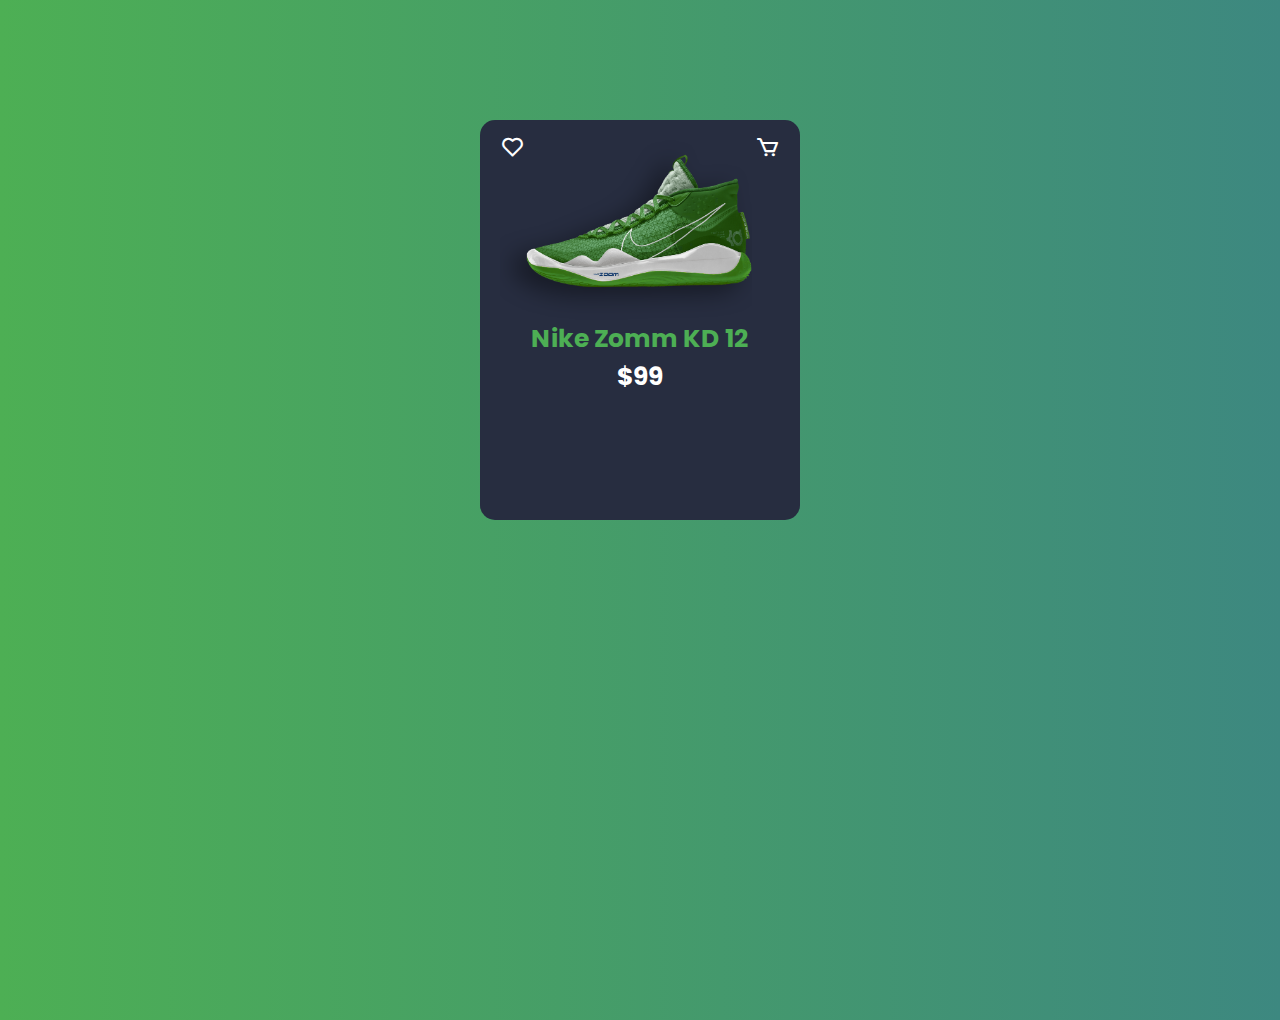
<file: day_1-Product_Card/index.html>
<html lang="en">

<head>
    <meta charset="UTF-8">
    <meta http-equiv="X-UA-Compatible" content="IE=edge">
    <meta name="viewport" content="width=device-width, initial-scale=1.0">
    <title>Day 1</title>
    <link rel="stylesheet" href="index.css">
    <link href='https://unpkg.com/boxicons@2.1.4/css/boxicons.min.css' rel='stylesheet'>
</head>

<body>
    <div class="card">
        <div class="card__heart"><i class='bx bx-heart'></i></div>
        <div class="card__cart"><i class='bx bx-cart'></i></div>
        <div class="card__img"><img src="./Nike Zoom KD 12.png" alt=""></div>
        <div class="card__title">Nike Zomm KD 12</div>
        <div class="card__price">$99</div>
        <div class="card__body">
            <div class="card__body--size">
                <h3>Size:</h3>
                <span>6</span>
                <span>7</span>
                <span>8</span>
                <span>9</span>
            </div>
            <div class="card__body--color">
                <h3>Color:</h3>
                <span class="card__body--color-green"></span>
                <span class="card__body--color-red"></span>
                <span class="card__body--color-black"></span>
            </div>
            <div class="card__body--action">
                <button>Buy Now</button>
                <button>Add Cart</button>
            </div>
        </div>
    </div>
</body>

</html>
</file>
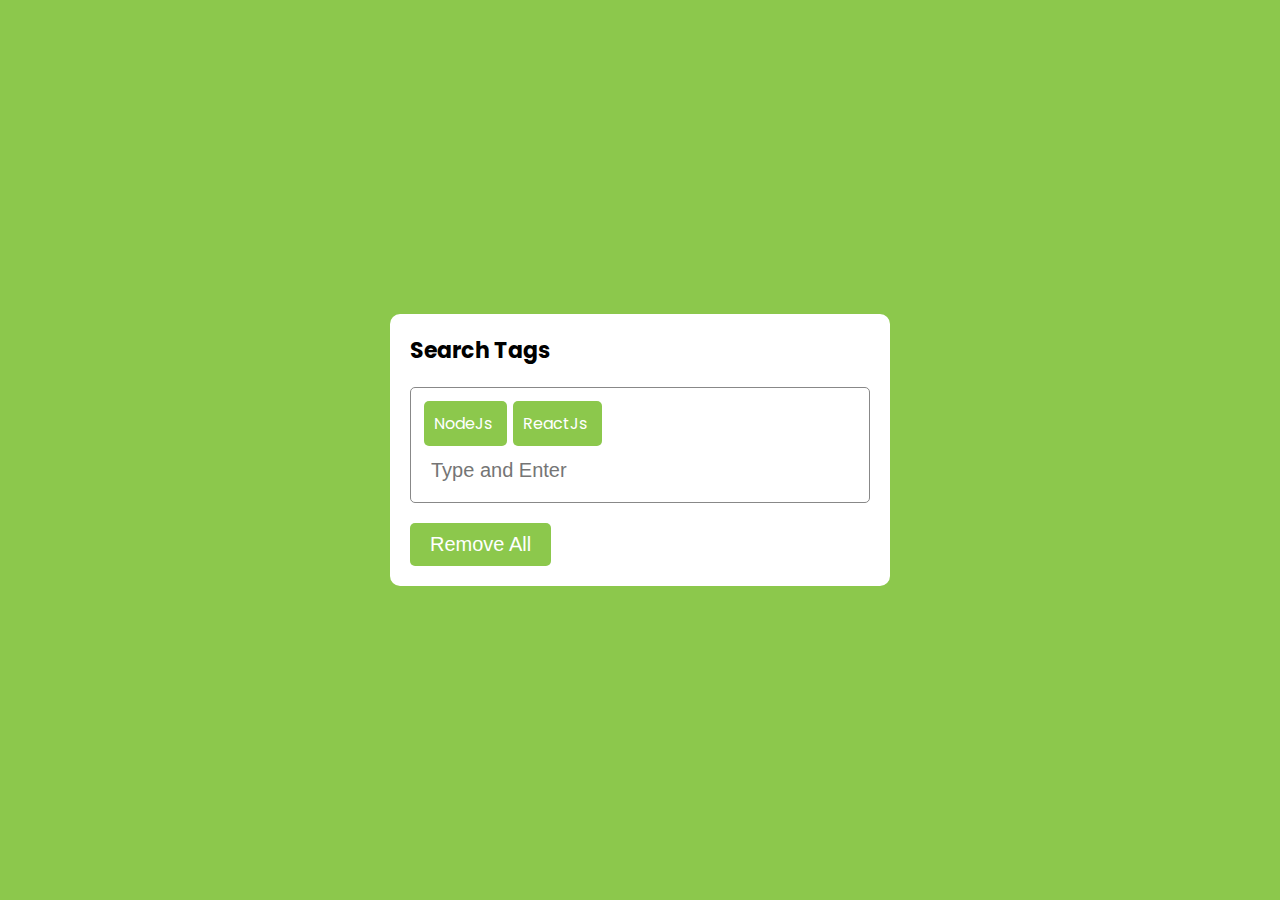
<file: day_10-Search_Tags/index.html>
<html lang="en">

<head>
    <meta charset="UTF-8">
    <meta http-equiv="X-UA-Compatible" content="IE=edge">
    <meta name="viewport" content="width=device-width, initial-scale=1.0">
    <title>Day 10</title>
    <link rel="stylesheet" href="index.css">
    <link rel="stylesheet" href="https://cdnjs.cloudflare.com/ajax/libs/font-awesome/6.2.1/css/all.min.css"
        integrity="sha512-MV7K8+y+gLIBoVD59lQIYicR65iaqukzvf/nwasF0nqhPay5w/9lJmVM2hMDcnK1OnMGCdVK+iQrJ7lzPJQd1w=="
        crossorigin="anonymous" referrerpolicy="no-referrer" />
</head>

<body>
    <div class="wrapper">
        <h2 class="title">Search Tags</h2>
        <div class="content">
            <input type="text" placeholder="Type and Enter">
        </div>
        <button class="remove-all">Remove All</button>
    </div>
</body>

<script src="index.js"></script>

</html>
</file>
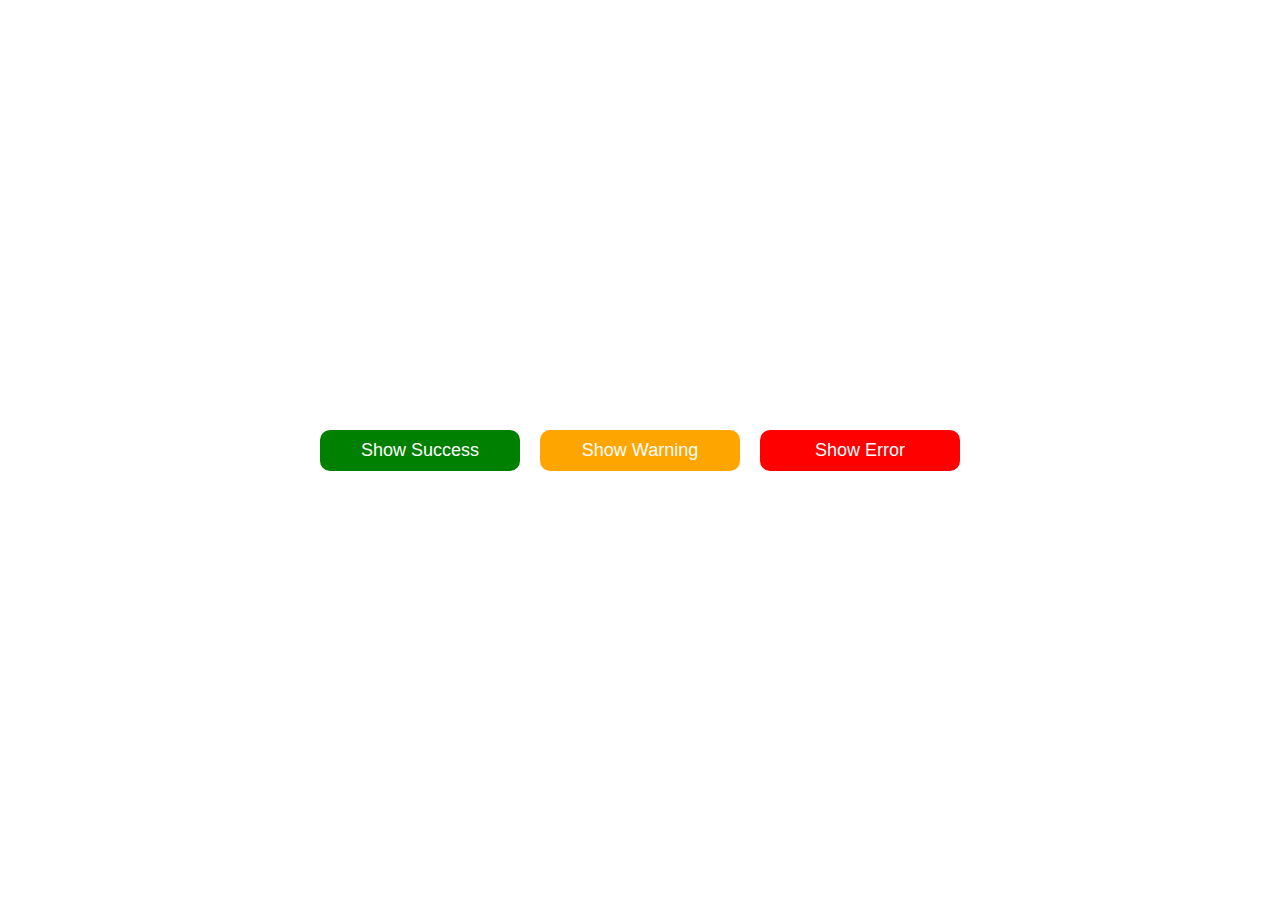
<file: day_11-Toast_Notidication/index.html>
<html lang="en">

<head>
    <meta charset="UTF-8">
    <meta http-equiv="X-UA-Compatible" content="IE=edge">
    <meta name="viewport" content="width=device-width, initial-scale=1.0">
    <title>Day 11</title>
    <link rel="stylesheet" href="index.css">
    <link rel="stylesheet" href="https://cdnjs.cloudflare.com/ajax/libs/font-awesome/6.2.1/css/all.min.css"
        integrity="sha512-MV7K8+y+gLIBoVD59lQIYicR65iaqukzvf/nwasF0nqhPay5w/9lJmVM2hMDcnK1OnMGCdVK+iQrJ7lzPJQd1w=="
        crossorigin="anonymous" referrerpolicy="no-referrer" />
</head>

<body>
    <div class="container">
        <button class="success">Show Success</button>
        <button class="warning">Show Warning</button>
        <button class="error">Show Error</button>
    </div>
    <div class="toasts"></div>
</body>

<script src="index.js"></script>

</html>
</file>
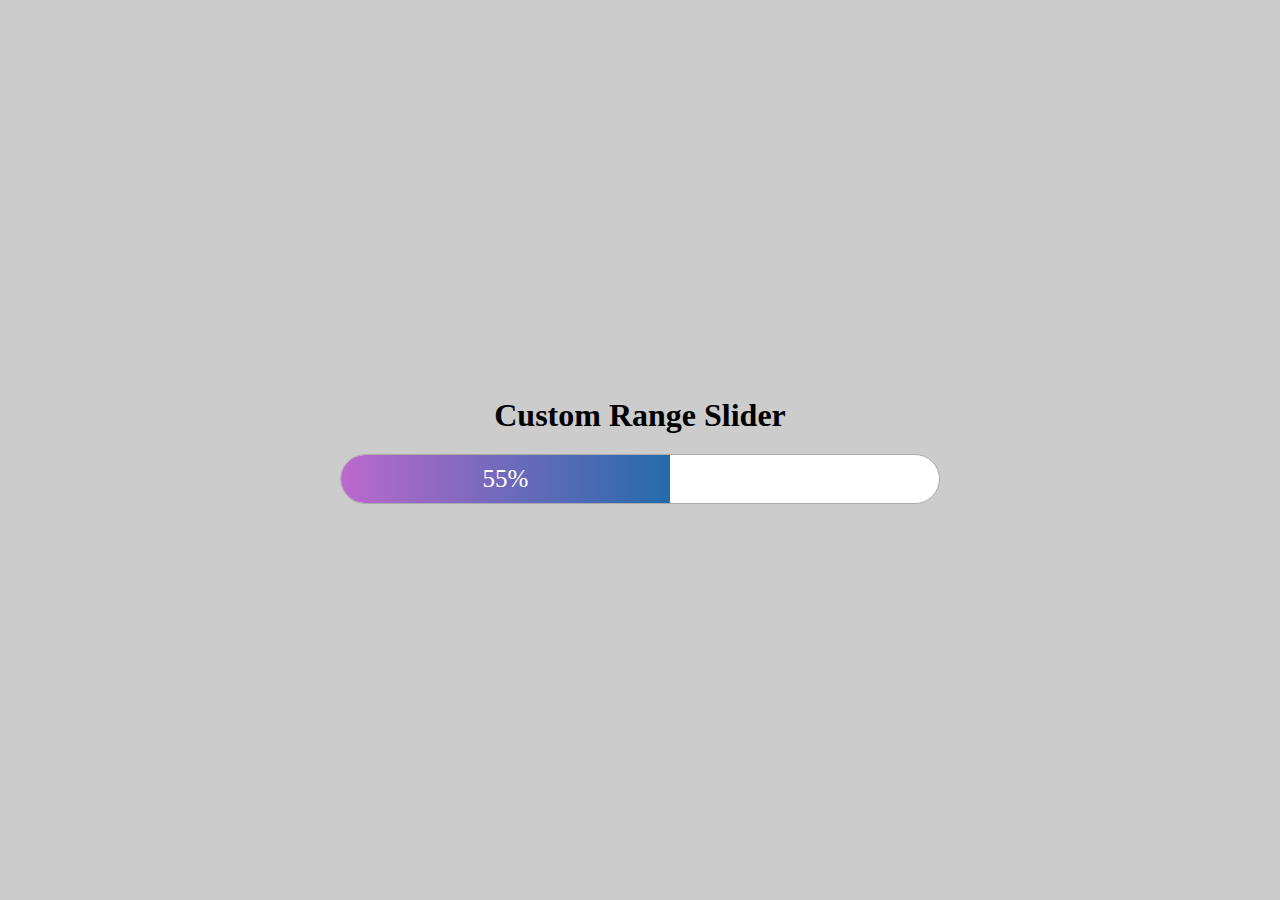
<file: day_12-Range_Slider/index.html>
<html lang="en">

<head>
    <meta charset="UTF-8">
    <meta http-equiv="X-UA-Compatible" content="IE=edge">
    <meta name="viewport" content="width=device-width, initial-scale=1.0">
    <title>Day 12</title>
    <link rel="stylesheet" href="index.css">
</head>

<body>
    <h1>Custom Range Slider</h1>
    <div class="range">
        <div class="process">
            <span>50%</span>
        </div>
    </div>
</body>

<script src="index.js"></script>

</html>
</file>
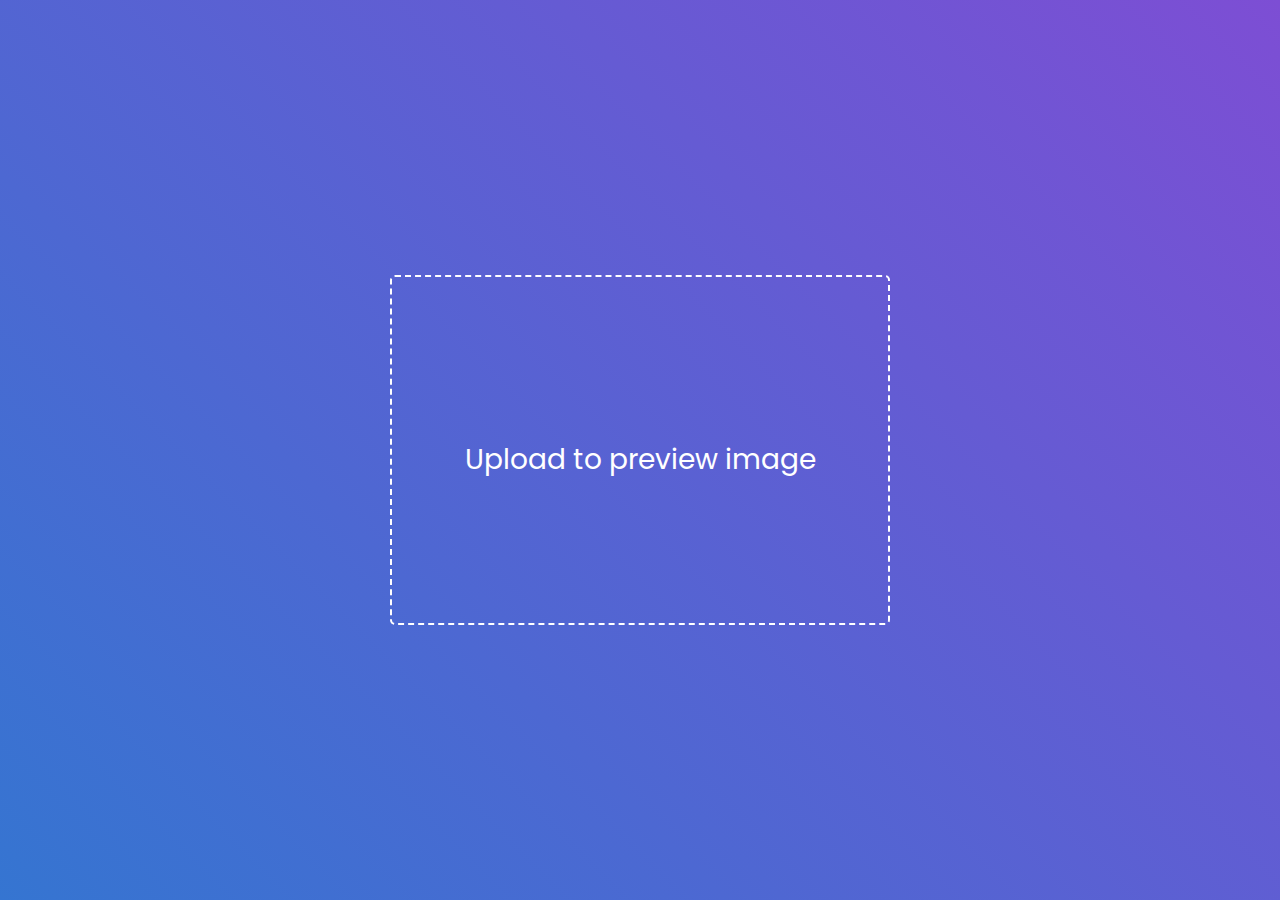
<file: day_13-Preview_Image/index.html>
<html lang="en">

<head>
    <meta charset="UTF-8">
    <meta http-equiv="X-UA-Compatible" content="IE=edge">
    <meta name="viewport" content="width=device-width, initial-scale=1.0">
    <title>Day 13</title>
    <link rel="stylesheet" href="index.css">
    <link rel="stylesheet" href="https://cdnjs.cloudflare.com/ajax/libs/font-awesome/6.2.1/css/all.min.css"
        integrity="sha512-MV7K8+y+gLIBoVD59lQIYicR65iaqukzvf/nwasF0nqhPay5w/9lJmVM2hMDcnK1OnMGCdVK+iQrJ7lzPJQd1w=="
        crossorigin="anonymous" referrerpolicy="no-referrer" />
</head>

<body>
    <div class="container">
        <span class="error"></span>
        <label for="picture" class="preview">
            <i class="fas fa-cloud-upload-alt"></i>
            <span>Upload to preview image</span>
        </label>
        <input type="file" hidden id="picture">
    </div>
</body>

<script src="index.js"></script>

</html>
</file>
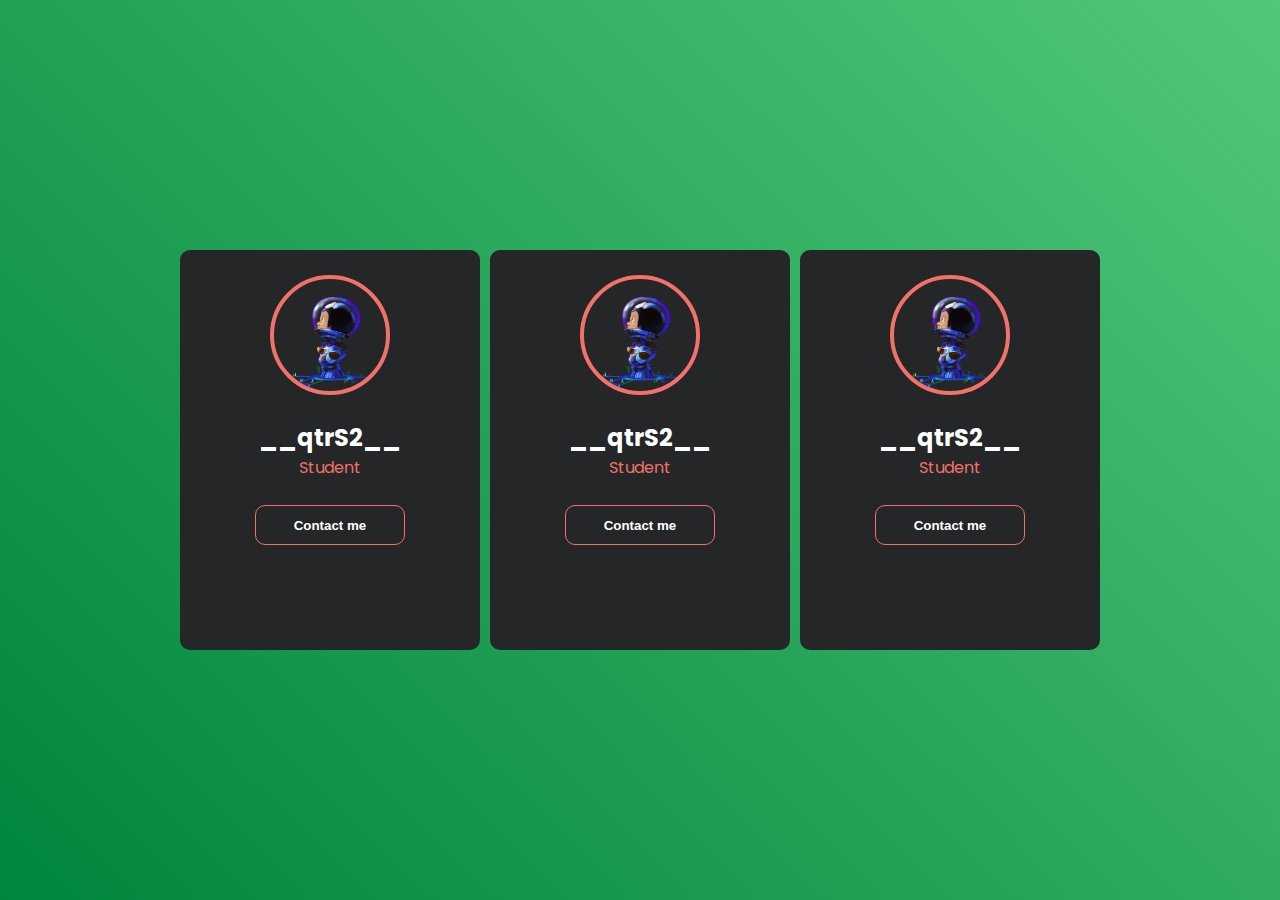
<file: day_2-Profile_Card/index.html>
<html lang="en">

<head>
    <meta charset="UTF-8">
    <meta http-equiv="X-UA-Compatible" content="IE=edge">
    <meta name="viewport" content="width=device-width, initial-scale=1.0">
    <title>Day 2</title>
    <link rel="stylesheet" href="https://cdnjs.cloudflare.com/ajax/libs/font-awesome/6.2.1/css/all.min.css"
        integrity="sha512-MV7K8+y+gLIBoVD59lQIYicR65iaqukzvf/nwasF0nqhPay5w/9lJmVM2hMDcnK1OnMGCdVK+iQrJ7lzPJQd1w=="
        crossorigin="anonymous" referrerpolicy="no-referrer" />
    <link rel="stylesheet" href="index.css">
</head>

<body>
    <div class="card">
        <div class="card__img"><img src="./astrocat.png" alt=""></div>
        <h2>__qtrS2__</h2>
        <p>Student</p>
        <div class="card__social">
            <a href=""><i class="fa-brands fa-facebook"></i></a>
            <a href=""><i class="fa-brands fa-youtube"></i></a>
            <a href=""><i class="fa-brands fa-tiktok"></i></a>
            <a href=""><i class="fa-brands fa-github"></i></a>
        </div>
        <button>Contact me</button>
    </div>
    <div class="card">
        <div class="card__img"><img src="./astrocat.png" alt=""></div>
        <h2>__qtrS2__</h2>
        <p>Student</p>
        <div class="card__social">
            <a href=""><i class="fa-brands fa-facebook"></i></a>
            <a href=""><i class="fa-brands fa-youtube"></i></a>
            <a href=""><i class="fa-brands fa-tiktok"></i></a>
            <a href=""><i class="fa-brands fa-github"></i></a>
        </div>
        <button>Contact me</button>
    </div>
    <div class="card">
        <div class="card__img"><img src="./astrocat.png" alt=""></div>
        <h2>__qtrS2__</h2>
        <p>Student</p>
        <div class="card__social">
            <a href=""><i class="fa-brands fa-facebook"></i></a>
            <a href=""><i class="fa-brands fa-youtube"></i></a>
            <a href=""><i class="fa-brands fa-tiktok"></i></a>
            <a href=""><i class="fa-brands fa-github"></i></a>
        </div>
        <button>Contact me</button>
    </div>
</body>

</html>
</file>
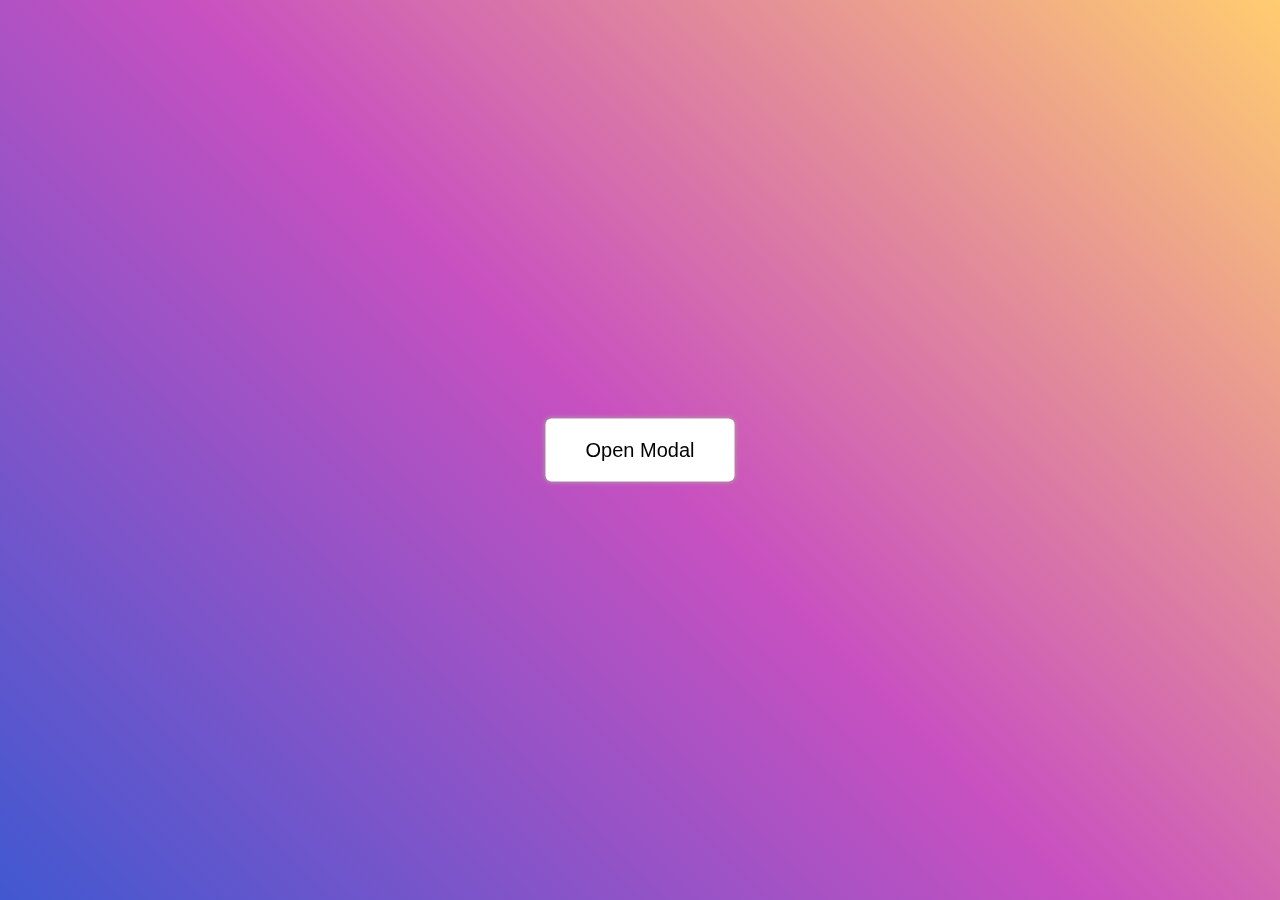
<file: day_3-Modal_Popup/index.html>
<html lang="en">

<head>
    <meta charset="UTF-8">
    <meta http-equiv="X-UA-Compatible" content="IE=edge">
    <meta name="viewport" content="width=device-width, initial-scale=1.0">
    <title>Day 3</title>
    <link rel="stylesheet" href="index.css">
    <link rel="stylesheet" href="https://cdnjs.cloudflare.com/ajax/libs/font-awesome/6.2.1/css/all.min.css"
        integrity="sha512-MV7K8+y+gLIBoVD59lQIYicR65iaqukzvf/nwasF0nqhPay5w/9lJmVM2hMDcnK1OnMGCdVK+iQrJ7lzPJQd1w=="
        crossorigin="anonymous" referrerpolicy="no-referrer" />
</head>

<body>
    <button class="open_modal_btn">Open Modal</button>
    <div class="modal hide">
        <div class="modal__header">
            <p>Welcome to __qtrS2__</p>
            <a class="icon_close"><i class="fa-solid fa-x"></i></a>
        </div>
        <div class="modal__body">
            <h3>Modal</h3>
            <p>Đây là phần body của modal</p>
        </div>
        <div class="modal__footer">
            <button class="btn_close">Close</button>
        </div>
    </div>
</body>

<script src="./index.js"></script>

</html>
</file>
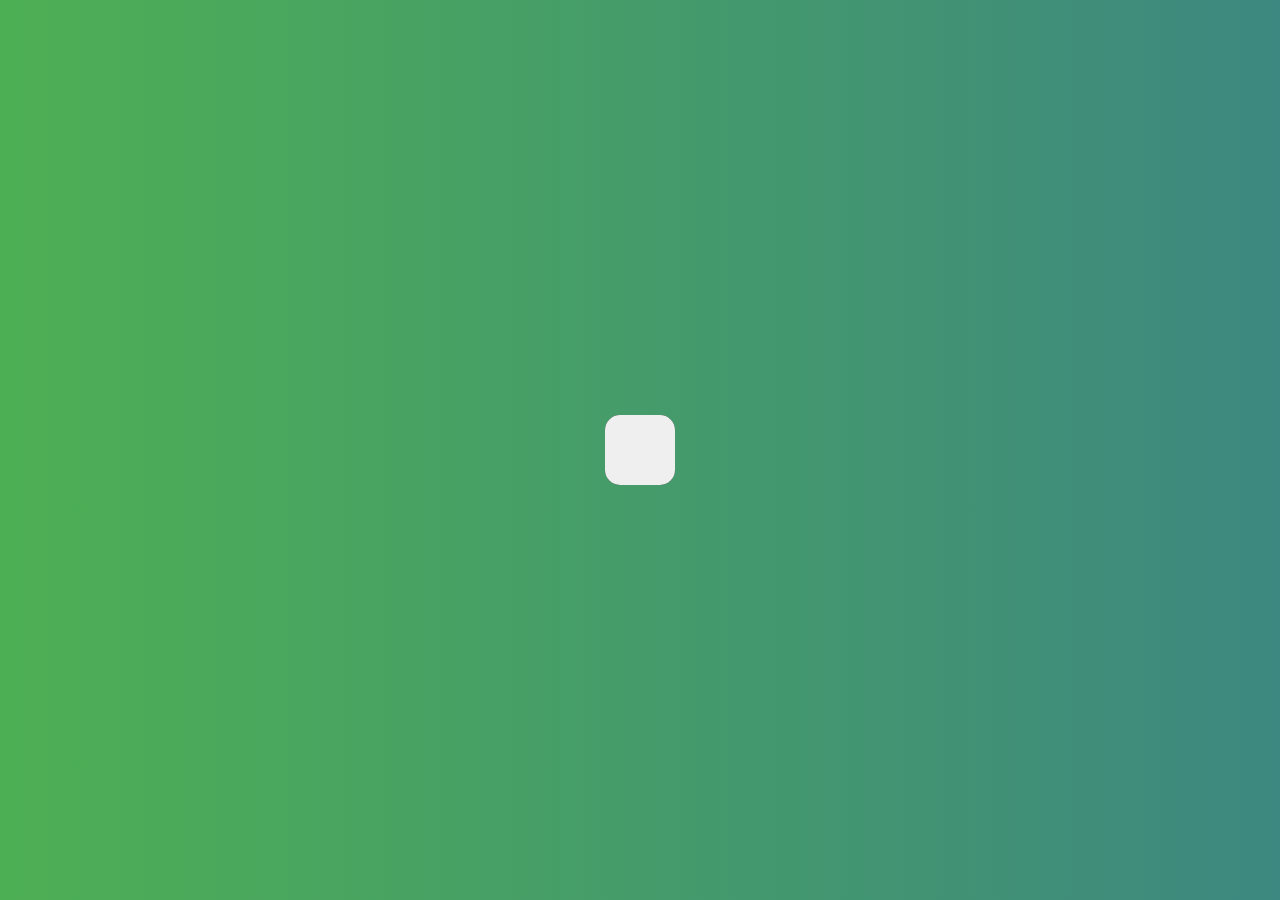
<file: day_5-Search_Box/index.html>
<html lang="en">

<head>
    <meta charset="UTF-8">
    <meta http-equiv="X-UA-Compatible" content="IE=edge">
    <meta name="viewport" content="width=device-width, initial-scale=1.0">
    <title>Day 5</title>
    <link rel="stylesheet" href="index.css">
    <link rel="stylesheet" href="https://cdnjs.cloudflare.com/ajax/libs/font-awesome/6.2.1/css/all.min.css"
        integrity="sha512-MV7K8+y+gLIBoVD59lQIYicR65iaqukzvf/nwasF0nqhPay5w/9lJmVM2hMDcnK1OnMGCdVK+iQrJ7lzPJQd1w=="
        crossorigin="anonymous" referrerpolicy="no-referrer" />
</head>

<body>
    <div class="search__box">
        <input class="search__box-input" type="text">
        <button class="search__box-btn"><i class="fa-solid fa-magnifying-glass"></i></button>
    </div>
</body>

<script src="./index.js"></script>

</html>
</file>
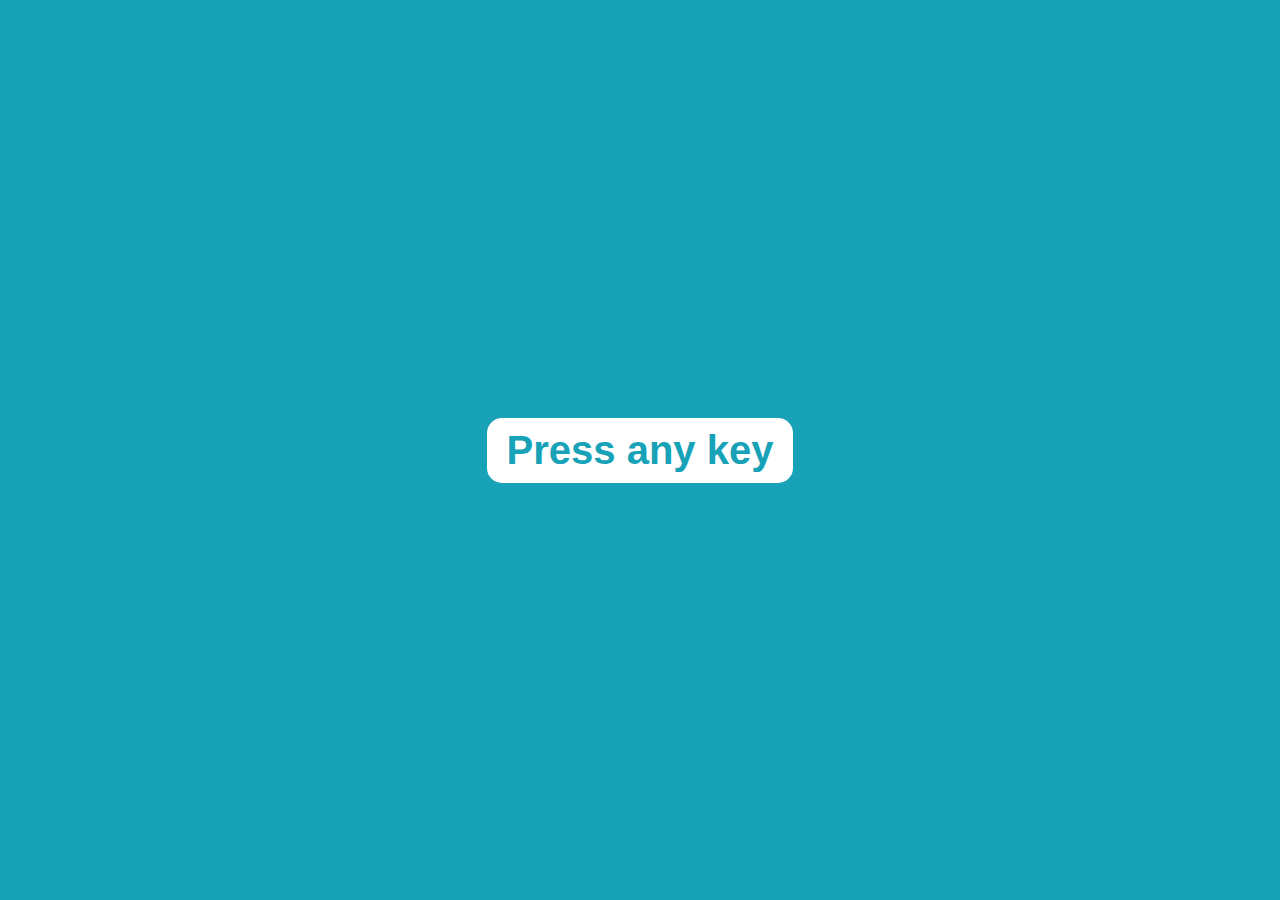
<file: day_6-Detect_Pressed_Key/index.html>
<html lang="en">

<head>
    <meta charset="UTF-8">
    <meta http-equiv="X-UA-Compatible" content="IE=edge">
    <meta name="viewport" content="width=device-width, initial-scale=1.0">
    <title>Day 6</title>
    <link rel="stylesheet" href="index.css">
</head>

<body>
    <button class="alert">Press any key</button>
    <div class="box hide">
        <p class="result"></p>
        <div class="detail">
            <div class="card" id="key">
                <p>Key</p>
                <p></p>
            </div>
            <div class="card" id="location">
                <p>Location</p>
                <p></p>
            </div>
            <div class="card" id="which">
                <p>Which</p>
                <p></p>
            </div>
            <div class="card" id="code">
                <p>Code</p>
                <p></p>
            </div>
        </div>
    </div>
</body>

<script src="./index.js"></script>

</html>
</file>
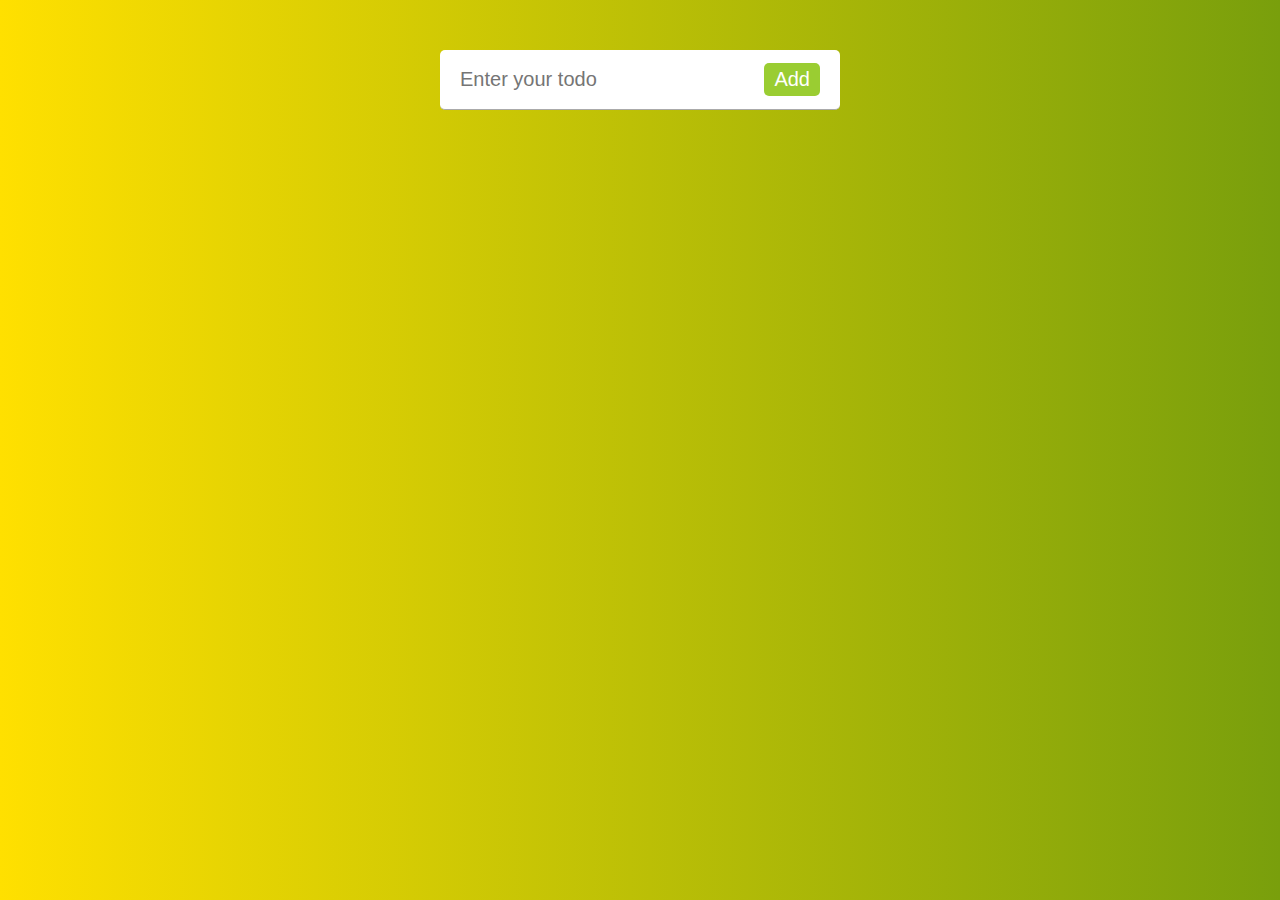
<file: day_7-Search_Tags/index.html>
<html lang="en">

<head>
    <meta charset="UTF-8">
    <meta http-equiv="X-UA-Compatible" content="IE=edge">
    <meta name="viewport" content="width=device-width, initial-scale=1.0">
    <title>Day 7</title>
    <link rel="stylesheet" href="index.css">
    <link rel="stylesheet" href="https://cdnjs.cloudflare.com/ajax/libs/font-awesome/6.2.1/css/all.min.css"
        integrity="sha512-MV7K8+y+gLIBoVD59lQIYicR65iaqukzvf/nwasF0nqhPay5w/9lJmVM2hMDcnK1OnMGCdVK+iQrJ7lzPJQd1w=="
        crossorigin="anonymous" referrerpolicy="no-referrer" />
</head>

<body>
    <form class="form">
        <input type="text" placeholder="Enter your todo">
        <button type="submit">Add</button>
    </form>
    <ul class="todos"></ul>
</body>

<script src="index.js"></script>

</html>
</file>
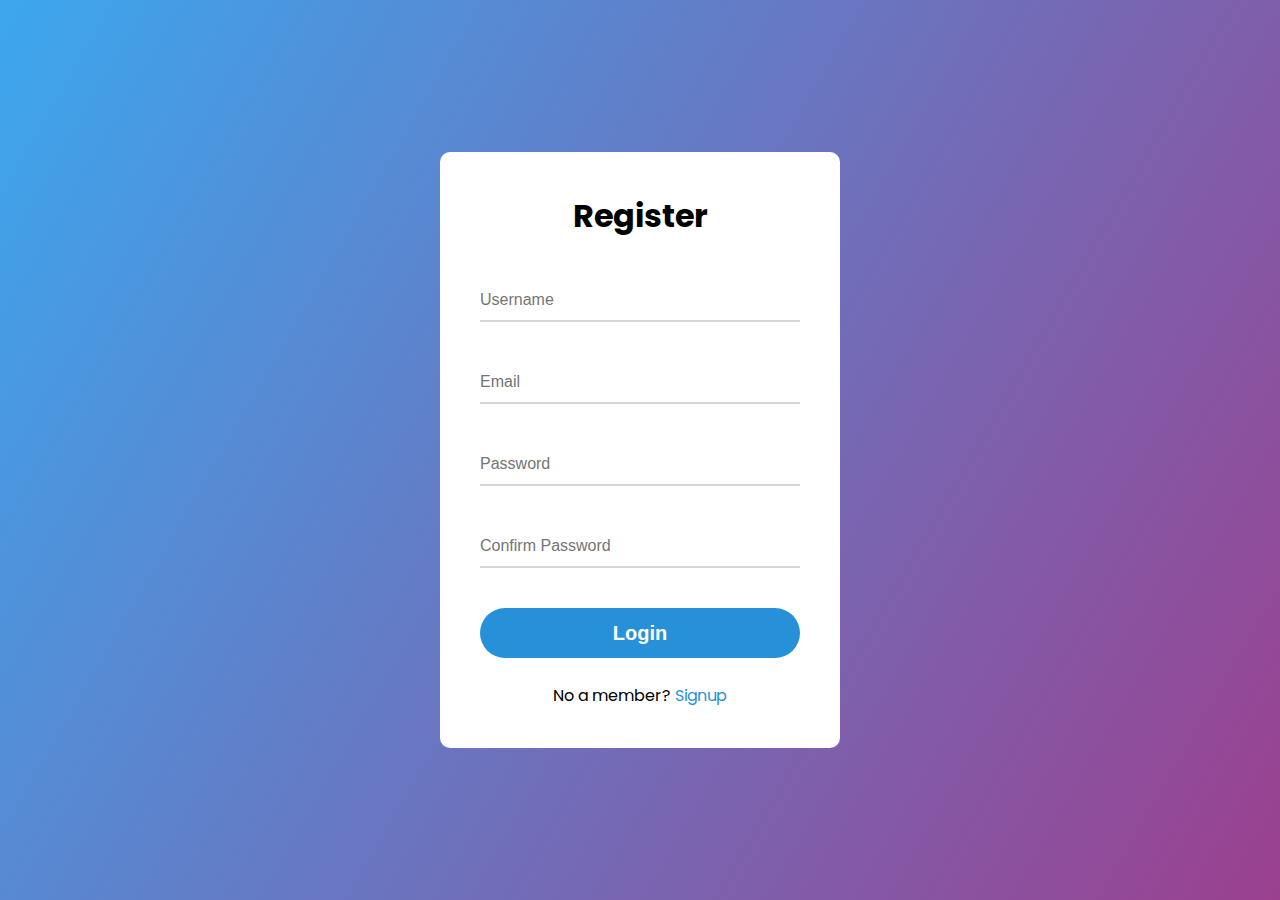
<file: day_8-Form_Validator/index.html>
<html lang="en">

<head>
    <meta charset="UTF-8">
    <meta http-equiv="X-UA-Compatible" content="IE=edge">
    <meta name="viewport" content="width=device-width, initial-scale=1.0">
    <title>Day 8</title>
    <link rel="stylesheet" href="index.css">
</head>

<body>
    <div class="container">
        <h1>Register</h1>
        <form action="">
            <div class="form__control">
                <input id="username" type="text" placeholder="Username">
                <span class=""></span>
                <small></small>
            </div>
            <div class="form__control">
                <input id="email" type="email" placeholder="Email">
                <span></span>
                <small></small>
            </div>
            <div class="form__control">
                <input id="password" type="password" placeholder="Password">
                <span></span>
                <small></small>
            </div>
            <div class="form__control">
                <input id="password2" type="password" placeholder="Confirm Password">
                <span></span>
                <small></small>
            </div>
            <input id="submit" type="submit" value="Login">
            <div class="signup__link">
                No a member? <a href="">Signup</a>
            </div>
        </form>
    </div>
</body>

<script src="index.js"></script>

</html>
</file>
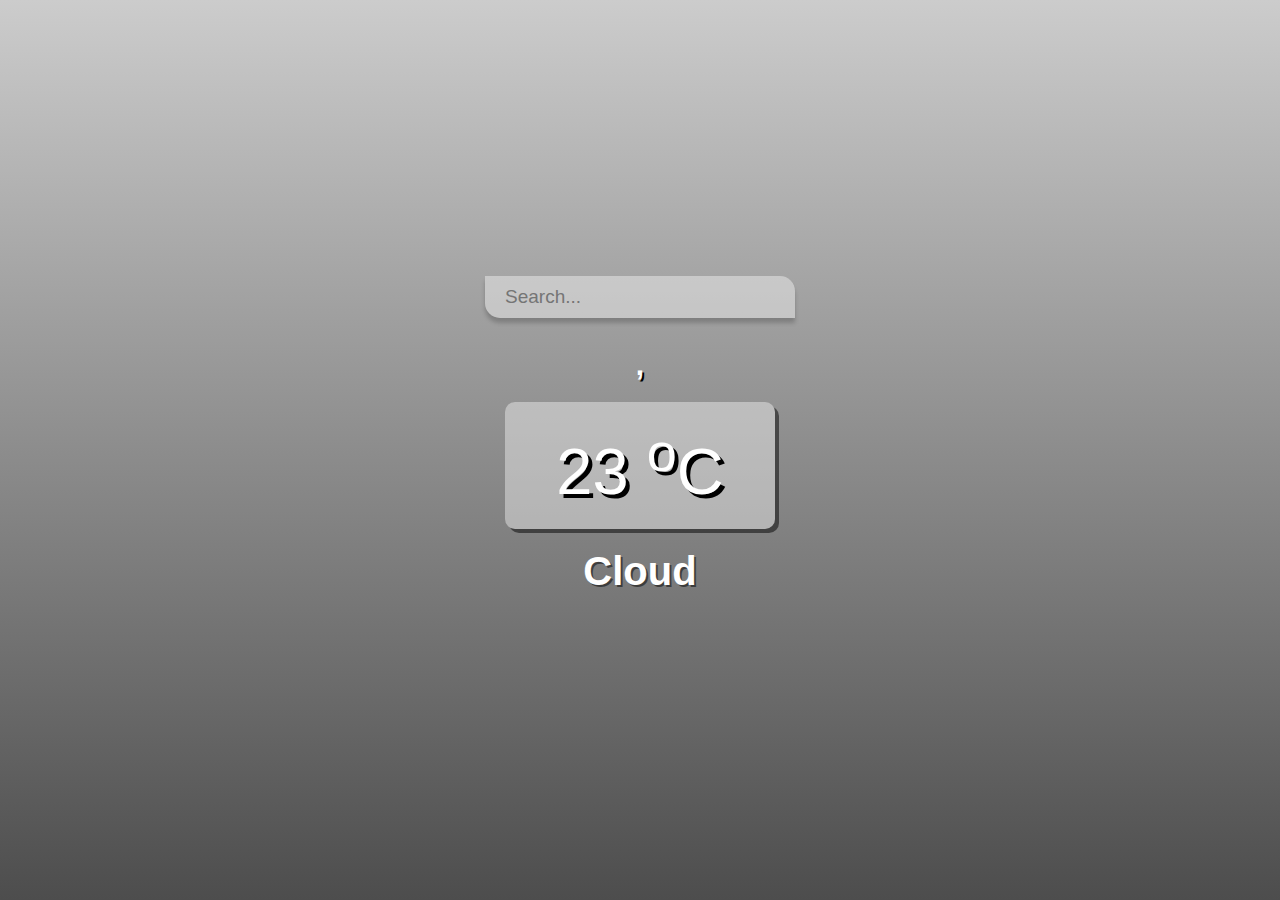
<file: day_9-Weather_App_Ajax/index.html>
<html lang="en">

<head>
    <meta charset="UTF-8">
    <meta http-equiv="X-UA-Compatible" content="IE=edge">
    <meta name="viewport" content="width=device-width, initial-scale=1.0">
    <title>Day 9</title>
    <link rel="stylesheet" href="index.css">
    <link rel="stylesheet" href="https://cdnjs.cloudflare.com/ajax/libs/font-awesome/6.2.1/css/all.min.css"
        integrity="sha512-MV7K8+y+gLIBoVD59lQIYicR65iaqukzvf/nwasF0nqhPay5w/9lJmVM2hMDcnK1OnMGCdVK+iQrJ7lzPJQd1w=="
        crossorigin="anonymous" referrerpolicy="no-referrer" />
</head>

<body>
    <div id="weather">
        <input type="text" class="search" placeholder="Search...">
        <div class="content">
            <div class="capital">
                <span class="city"></span>
                <span>,</span>
                <span class="country"></span>
            </div>
            <div class="time"></div>
            <div class="temperature">
                <span class="value">23 <sup>o</sup>C</span>
            </div>
            <div class="short-desc">Cloud</div>
            <div class="more-desc">
                <div class="visibility">
                    <i class="fa-regular fa-eye"></i>
                    <span></span>
                </div>
                <div class="wind">
                    <i class="fa-solid fa-wind"></i>
                    <span></span>
                </div>
                <div class="sun">
                    <i class="fa-solid fa-cloud-sun"></i>
                    <span></span>
                </div>
            </div>
        </div>
    </div>
</body>

<script src="index.js"></script>

</html>
</file>
<file: day_1-Product_Card/index.css>
@import url('https://fonts.googleapis.com/css2?family=Poppins:ital,wght@0,100;0,200;0,300;0,400;0,500;0,600;0,700;0,800;0,900;1,100;1,200;1,300;1,400;1,500;1,600;1,700;1,800;1,900&display=swap');

:root {
    --primary-color: #4daf54;
}

* {
    padding: 0;
    margin: 0;
    box-sizing: border-box;
}

body {
    height: 100vh;
    background: linear-gradient(to right, #4daf54, #3d8880);
    font-family: "Poppins";
}

.card {
    margin: 120px auto;
    width: 320px;
    height: 400px;
    background: #272d40;
    border-radius: 15px;
    padding: 20px;
    color: white;
    position: relative;
}

.card__heart,
.card__cart {
    font-size: 25px;
    position: absolute;
    left: 20px;
    top: 15px;
    cursor: pointer;
}

.card__cart {
    left: unset;
    right: 20px;
}

.card__img {
    width: 90%;
    transition: 0.5s;
}

.card__img img {
    width: 100%;
    height: 50%;
    object-fit: cover;
}

.card__title,
.card__price {
    font-size: 25px;
    font-weight: bold;
    text-align: center;
    transition: 0.5s;
}

.card__title {
    color: var(--primary-color);
}

.card__body {
    margin-top: 150px;
    visibility: hidden;
    opacity: 0;
    transition: 0.5s;
}

.card__body--size,
.card__body--color {
    display: flex;
    align-items: center;
    margin-bottom: 10px;
}

.card__body--size span {
    padding: 1px 10px;
    background: #dadada;
    color: black;
    border-radius: 5px;
    margin: 0 2px;
    cursor: pointer;
}

.card__body--color span {
    width: 15px;
    height: 15px;
    border-radius: 50%;
    margin: 0 5px;
    cursor: pointer;
}

.card__body--color-green {
    background-color: green;
}

.card__body--color-red {
    background-color: red;
}

.card__body--color-black {
    background-color: black;
}

.card__body--action button {
    background-color: var(--primary-color);
    border: none;
    outline: none;
    color: white;
    padding: 10px 20px;
    border-radius: 5px;
    font-weight: bold;
    margin-right: 10px;
    transition: 0.25s;
    cursor: pointer;
}

.card:hover .card__img {
    transform: translateY(-90px) rotate(-20deg);
}

.card:hover .card__title {
    transform: translate(-38px, -72px);
}

.card:hover .card__price {
    transform: translate(-117px, -72px);
}

.card:hover .card__body {
    margin-top: -30px;
    visibility: visible;
    opacity: 1;
}

.card__body--action button:hover {
    transform: scale(0.9);
}
</file>
<file: day_10-Search_Tags/index.css>
@import url('https://fonts.googleapis.com/css2?family=Poppins:ital,wght@0,100;0,200;0,300;0,400;0,500;0,600;0,700;0,800;0,900;1,100;1,200;1,300;1,400;1,500;1,600;1,700;1,800;1,900&display=swap');

* {
    box-sizing: border-box;
    margin: 0;
    padding: 0;
}

body {
    font-family: 'Poppins';
    height: 100vh;
    background: #8cc84c;
    display: flex;
    justify-content: center;
    align-items: center;
}

.wrapper {
    background: white;
    border-radius: 10px;
    width: 500px;
    padding: 20px;
}

.title {
    font-size: 22px;
}

.content {
    border: 1px solid #888;
    padding: 10px;
    display: flex;
    flex-wrap: wrap;
    margin: 20px 0;
    border-radius: 5px;
}

.content li {
    background: #8cc84c;
    color: white;
    border-radius: 5px;
    list-style: none;
    margin: 3px 3px;
    padding: 10px;
}

.content li i {
    font-size: 20px;
    margin-left: 5px;
}

.content input {
    outline: none;
    border: none;
    font-size: 20px;
    margin: 10px;
    flex: 1;
}

.remove-all {
    background: #8cc84c;
    border: none;
    outline: none;
    border-radius: 5px;
    color: white;
    padding: 10px 20px;
    font-size: 20px;
}

.remove-all:hover {
    background: #7cac49;
}
</file>
<file: day_11-Toast_Notidication/index.css>
@import url('https://fonts.googleapis.com/css2?family=Poppins:ital,wght@0,100;0,200;0,300;0,400;0,500;0,600;0,700;0,800;0,900;1,100;1,200;1,300;1,400;1,500;1,600;1,700;1,800;1,900&display=swap');

* {
    box-sizing: border-box;
    margin: 0;
    padding: 0;
}

body {
    height: 100vh;
    display: flex;
    justify-content: center;
    align-items: center;
    font-family: 'Poppins';
}

.container {
    display: flex;
    gap: 20px;
}

.container button {
    border: none;
    outline: none;
    padding: 10px 20px;
    font-size: 18px;
    border-radius: 10px;
    color: white;
    width: 200px;
}

.success {
    background-color: rgb(0, 128, 0);
}

.warning {
    background-color: rgb(255, 165, 0);
}

.error {
    background-color: rgb(255, 0, 0);
}

.toasts {
    position: fixed;
    top: 10px;
    right: 10px;
}

.toast {
    padding: 20px 30px;
    margin: 10px 0;
    border-radius: 5px;
    display: flex;
    color: white;
    position: relative;
    animation: show_slide 1s ease forwards;
}

.toast i {
    font-size: 30px;
}

.toast span {
    margin-left: 20px;
}

.toast.success {
    background-color: rgba(0, 128, 0, 0.4);
    border-left: 6px solid rgb(0, 128, 0);
}

.toast.warning {
    background-color: rgba(255, 165, 0, 0.4);
    border-left: 6px solid rgb(255, 165, 0);
}

.toast.error {
    background-color: rgba(255, 0, 0, 0.4);
    border-left: 6px solid rgb(255, 0, 0);
}

.countdown {
    position: absolute;
    width: 100%;
    left: -20px;
    bottom: 0;
    animation: countdown 4s linear forwards;
}

.toast.success .countdown {
    border-bottom: 6px solid rgb(0, 128, 0);
}

.toast.warning .countdown {
    border-bottom: 6px solid rgb(255, 165, 0);
}

.toast.error .countdown {
    border-bottom: 6px solid rgb(255, 0, 0);
}

@keyframes countdown {
    20% {
        width: 100%;
    }

    100% {
        width: 0%;
    }
}

@keyframes show_slide {
    0% {
        transform: translateX(100%);
    }

    40% {
        transform: translateX(-10%);
    }

    80% {
        transform: translateX(0%);
    }

    100% {
        transform: translateX(-10px);
    }
}

@keyframes hide_slide {
    0% {
        transform: translateX(-10px);
    }

    40% {
        transform: translateX(0%);
    }

    80% {
        transform: translateX(-10%);
    }

    100% {
        transform: translateX(120%);
    }
}
</file>
<file: day_12-Range_Slider/index.css>
* {
    box-sizing: border-box;
    margin    : 0;
    padding   : 0;
}

body {
    height         : 100vh;
    display        : flex;
    justify-content: center;
    align-items    : center;
    flex-direction : column;
    gap            : 20px;
    background     : rgba(0, 0, 0, 0.2);
}

.range {
    width        : 600px;
    border       : 1px solid #aaa;
    background   : white;
    height       : 50px;
    border-radius: 25px;
    overflow     : hidden;
    position     : relative;
}

.process {
    height          : 100%;
    background-image: linear-gradient(to right, #bb69cc, #246bac);
    position        : absolute;
    top             : 0;
    left            : 0;
    width           : 100%;
    display         : flex;
    justify-content : center;
    align-items     : center;
    color           : white;
    font-size       : 25px;
}
</file>
<file: day_13-Preview_Image/index.css>
@import url('https://fonts.googleapis.com/css2?family=Poppins:ital,wght@0,100;0,200;0,300;0,400;0,500;0,600;0,700;0,800;0,900;1,100;1,200;1,300;1,400;1,500;1,600;1,700;1,800;1,900&display=swap');

* {
    box-sizing: border-box;
    margin: 0;
    padding: 0;
}

body {
    font-family: 'Poppins';
    height: 100vh;
    background-image: linear-gradient(45deg, #3575d1, #7d4ed4);
    display: flex;
    justify-content: center;
    align-items: center;
}

.preview {
    width: 500px;
    height: 350px;
    border: 2px dashed white;
    display: block;
    position: relative;
    border-radius: 5px;
    color: white;
    font-size: 28px;
    display: flex;
    justify-content: center;
    align-items: center;
    flex-direction: column;
    gap: 20px;
    cursor: pointer;
}

.preview i {
    font-size: 50px;
}

.preview img {
    width: 100%;
    height: 100%;
    position: absolute;
    top: 0;
    object-fit: cover;
}
</file>
<file: day_2-Profile_Card/index.css>
@import url('https://fonts.googleapis.com/css2?family=Poppins:ital,wght@0,100;0,200;0,300;0,400;0,500;0,600;0,700;0,800;0,900;1,100;1,200;1,300;1,400;1,500;1,600;1,700;1,800;1,900&display=swap');

:root {
    --pink-color: #f2726a;
}

* {
    box-sizing: border-box;
    margin: 0;
    padding: 0;
}

body {
    height: 100vh;
    background: linear-gradient(45deg, #00853e, #50c878);
    display: flex;
    justify-content: center;
    align-items: center;
    font-family: "Poppins";
    color: white;
    gap: 10px;
}

.card {
    background: #242628;
    width: 300px;
    height: 400px;
    border-radius: 10px;
    text-align: center;
    overflow: hidden;
}

.card__img {
    width: 120px;
    height: 120px;
    border: 4px solid var(--pink-color);
    border-radius: 50%;
    overflow: hidden;
    margin: 25px auto;
    transition: 0.5s;
}

.card__img img {
    object-fit: cover;
    width: 100%;
    height: 100%;
    object-position: center;
}

.card p {
    color: var(--pink-color);
}

.card__social {
    margin: 25px 0;
}

.card__social a {
    color: white;
    margin: 25px 20px;
    font-size: 20px;
}

.card button {
    width: 150px;
    height: 40px;
    border: 1px solid var(--pink-color);
    background: transparent;
    color: white;
    border-radius: 10px;
    transition: 0.5s;
    font-weight: bold;
}

.card button:hover {
    background-color: var(--pink-color);
}

.card__social a:hover {
    color: var(--pink-color);
}

.card__img:hover {
    border-radius: unset;
    margin: 0 auto;
    width: 100%;
    height: 100%;
    border: none;
}
</file>
<file: day_3-Modal_Popup/index.css>
:root {
    --pink-color: #e26e70;
}

* {
    box-sizing: border-box;
    margin: 0;
    padding: 0;
}

body {
    background: linear-gradient(45deg, rgb(65, 88, 208) 0%, rgb(200, 80, 192) 50%, rgb(255, 204, 112) 100%);
    height: 100vh;
    overflow: hidden;
    font-family: sans-serif;
    position: relative;
}

.open_modal_btn {
    padding: 20px 40px;
    font-size: 20px;
    border-radius: 6px;
    border: none;
    outline: none;
    position: fixed;
    top: 50%;
    left: 50%;
    transform: translate(-50%, -50%);
    box-shadow: 0 0 5px #aba4a4;
    background-color: #fff;
    transform: 0.25s;
}

.modal {
    width: 450px;
    border-radius: 5px;
    position: absolute;
    left: 50%;
    top: 50%;
    transform: translate(-50%, -120%);
    overflow: hidden;
}

.modal__header {
    height: 50px;
    background-color: var(--pink-color);
    display: flex;
    justify-content: space-between;
    align-items: center;
    padding: 15px;
    color: #fff;
}

.modal__header a {
    cursor: pointer;
}

.modal__body {
    padding: 15px;
    height: 80px;
    background-color: #fff;
}

.modal__body h3 {
    color: var(--pink-color);
    font-size: 25px;
    margin: 5px 0;
}

.modal__footer {
    height: 65px;
    background-color: #fff;
    display: flex;
    justify-content: flex-end;
    padding: 15px;
}

.modal__footer button {
    outline: none;
    border: none;
    background-color: var(--pink-color);
    padding: 10px 20px;
    border-radius: 6px;
    cursor: pointer;
    color: white;
}

.hide {
    display: none;
}
</file>
<file: day_5-Search_Box/index.css>
* {
    box-sizing: border-box;
    padding: 0;
    margin: 0;
}

body {
    background: linear-gradient(to right, #4daf54, #3d8880);
    display: flex;
    align-items: center;
    justify-content: center;
}

.search__box {
    background-color: #242628;
    width: 70px;
    height: 70px;
    overflow: hidden;
    position: relative;
    border-radius: 15px;
    transition: all 0.5s ease;
}

.search__box-btn {
    width: 70px;
    height: 70px;
    position: absolute;
    right: 0;
    top: 0;
    font-size: 25px;
    border: none;
}

.search__box-input {
    width: 100%;
    height: 100%;
    border: none;
    color: #fff;
    background: transparent;
    font-size: 20px;
    padding: 20px 100px 20px 20px;
    outline: none;
}

.open {
    width: 400px;
}
</file>
<file: day_6-Detect_Pressed_Key/index.css>
@import url('https://fonts.googleapis.com/css2?family=Poppins:ital,wght@0,100;0,200;0,300;0,400;0,500;0,600;0,700;0,800;0,900;1,100;1,200;1,300;1,400;1,500;1,600;1,700;1,800;1,900&display=swap');

* {
    box-sizing: border-box;
    padding: 0;
    margin: 0;
}

body {
    font-family: "Poppins";
    height: 100vh;
    background-color: #17a2b8;
    color: white;
    display: flex;
    justify-content: center;
    align-items: center;
    width: 100%;
    flex-direction: column;
}


.alert {
    border: none;
    font-size: 40px;
    font-weight: bold;
    padding: 10px 20px;
    border-radius: 15px;
    color: #17a2b8;
    background-color: white;
    outline: none;
}

.box {
    display: flex;
    flex-direction: column;
    align-items: center;
}

.detail {
    display: flex;
    justify-content: space-between;
    gap: 30px;
}

.result {
    width: 250px;
    height: 250px;
    border: 7px solid white;
    border-radius: 50%;
    display: flex;
    align-items: center;
    justify-content: center;
    font-size: 70px;
    font-weight: 600;
    margin: 50px;
}

.card {
    width: 300px;
    height: 100px;
    border-radius: 15px;
    overflow: hidden;
}

.card p {
    height: 50%;
    width: 100%;
    font-size: 20px;
    display: flex;
    align-items: center;
    justify-content: center;
}

.card p:first-child {
    background-color: #78c0c9;
    color: white;
}

.card p:last-child {
    background-color: white;
    color: black;
}

.hide {
    display: none;
}
</file>
<file: day_7-Search_Tags/index.css>
@import url('https://fonts.googleapis.com/css2?family=Poppins:ital,wght@0,100;0,200;0,300;0,400;0,500;0,600;0,700;0,800;0,900;1,100;1,200;1,300;1,400;1,500;1,600;1,700;1,800;1,900&display=swap');

* {
    box-sizing: border-box;
    padding: 0;
    margin: 0;
}

body {
    background: linear-gradient(to right, #ffe000, #799f0c);
    display: flex;
    flex-direction: column;
    align-items: center;
    font-family: "Poppins";
}

.form {
    margin-top: 50px;
    width: 400px;
    height: 60px;
    background-color: white;
    display: flex;
    align-items: center;
    padding: 20px;
    justify-content: center;
    border-radius: 5px;
    border-bottom: 1px solid #aaa;
    gap: 10px;
}

.form button {
    background-color: yellowgreen;
    color: white;
    border: none;
    outline: none;
    border-radius: 5px;
    font-size: 20px;
    cursor: pointer;
    padding: 5px 10px;
    cursor: pointer;
}

.form input {
    height: 30px;
    width: 100%;
    font-size: 20px;
    color: #444;
    border: none;
    outline: none;
}

.todos {
    list-style-type: none;
    margin: 0;
    padding: 0;
}

.todos li {
    padding: 15px;
    width: 400px;
    height: 60px;
    background-color: white;
    display: flex;
    justify-content: space-between;
    align-items: center;
    font-size: 20px;
    border-top: 1px solid #e5e5e5;
    cursor: pointer;
}

.todos li span {
    overflow: hidden;
    text-overflow: ellipsis;
}

.trash {
    color: #aaa;
    font-size: 20px;
    cursor: pointer;
}

.completed {
    text-decoration: line-through;
    color: #aaa;
}
</file>
<file: day_8-Form_Validator/index.css>
@import url('https://fonts.googleapis.com/css2?family=Poppins:ital,wght@0,100;0,200;0,300;0,400;0,500;0,600;0,700;0,800;0,900;1,100;1,200;1,300;1,400;1,500;1,600;1,700;1,800;1,900&display=swap');

* {
    box-sizing: border-box;
    margin: 0;
    padding: 0;
}

body {
    background: linear-gradient(120deg, #3ca7ee, #9b408f);
    height: 100vh;
    overflow: hidden;
    font-family: "Poppins";
    display: flex;
    justify-content: center;
    align-items: center;
}

.container {
    width: 400px;
    background-color: white;
    border-radius: 10px;
    padding: 40px;
}

.container h1 {
    text-align: center;
}

.form__control {
    width: 100%;
    margin: 40px 0;
    position: relative;
    border-bottom: 2px solid #d6d6d6;
}

.form__control input {
    width: 100%;
    font-size: 16px;
    outline: none;
    border: none;
    height: 40px;
}

.form__control span {
    content: '';
    position: absolute;
    top: 40px;
    left: 0;
    width: 0%;
    height: 2px;
    background: #2691d9;
    transition: 0.3s;
}

.form__control input:focus~span {
    width: 100%;
}

.container input[type='submit'] {
    width: 100%;
    height: 50px;
    border-radius: 30px;
    border: none;
    outline: none;
    background: #2691d9;
    font-size: 20px;
    font-weight: bold;
    color: white;
}

.container input[type='submit']:hover {
    background-color: #08609a;
}

.signup__link {
    text-align: center;
    margin: 25px 0 0 0;
}

.signup__link a {
    text-decoration: none;
    color: #2691d9;
}

.signup__link a:hover {
    text-decoration: underline;
}

.form__control.error {
    border-bottom-color: #e74c3c;
}

.form__control.success {
    border-bottom-color: #2691d9;
}

small {
    position: absolute;
    left: 0;
    top: 100%;
    margin-top: 3px;
    color: #e74c3c;
}
</file>
<file: day_9-Weather_App_Ajax/index.css>
* {
    box-sizing: border-box;
    margin: 0;
    padding: 0;
}

body {
    font-family: sans-serif;
    height: 100vh;
    display: flex;
    justify-content: center;
    align-items: center;
    background: linear-gradient(to top, rgb(77, 77, 77), rgb(204, 204, 204)), url(cold.png) no-repeat center/cover;
}

#weather {
    width: 350px;
    padding: 30px 20px;
    border-radius: 10px;
    overflow: hidden;
}

.cold {
    background: url(cold.png) no-repeat center;
}

.hot {
    background: url(hot.png) no-repeat center;
}

.search {
    width: 100%;
    padding: 10px 20px;
    font-size: 19px;
    background-color: rgba(255, 255, 255, 0.4);
    box-shadow: 0 5px 4px rgb(0 0 0 / 20%);
    border: none;
    outline: none;
    border-radius: 0px 15px 0 15px;
    margin-bottom: 30px;
    transition: 0.4s;
}


.search:focus {
    background-color: rgba(255, 255, 255, 0.7);
    border-radius: 15px 0px 15px 0px;
}

.content {
    text-align: center;
    color: white;
}

.capital span {
    font-size: 30px;
    font-weight: bold;
    text-shadow: 2px 2px black;
}

.time {
    font-size: 15px;
    margin: 15px 0 20px 0;
}

.temperature {
    padding: 20px;
    background-color: rgba(255, 255, 255, 0.4);
    box-shadow: 4px 4px rgba(0, 0, 0, 0.5);
    border-radius: 10px;
    margin: 0 20px;
}

.temperature span {
    font-size: 65px;
    text-shadow: 4px 4px black;
}

.short-desc {
    font-size: 40px;
    font-weight: bold;
    text-shadow: 2px 2px rgba(0, 0, 0, 0.5);
    margin: 20px;
}

.more-desc {
    display: flex;
    justify-content: space-between;
    align-items: center;
}

.more-desc div {
    display: flex;
    flex-direction: column;
    gap: 10px;
    align-items: center;
}
</file>
